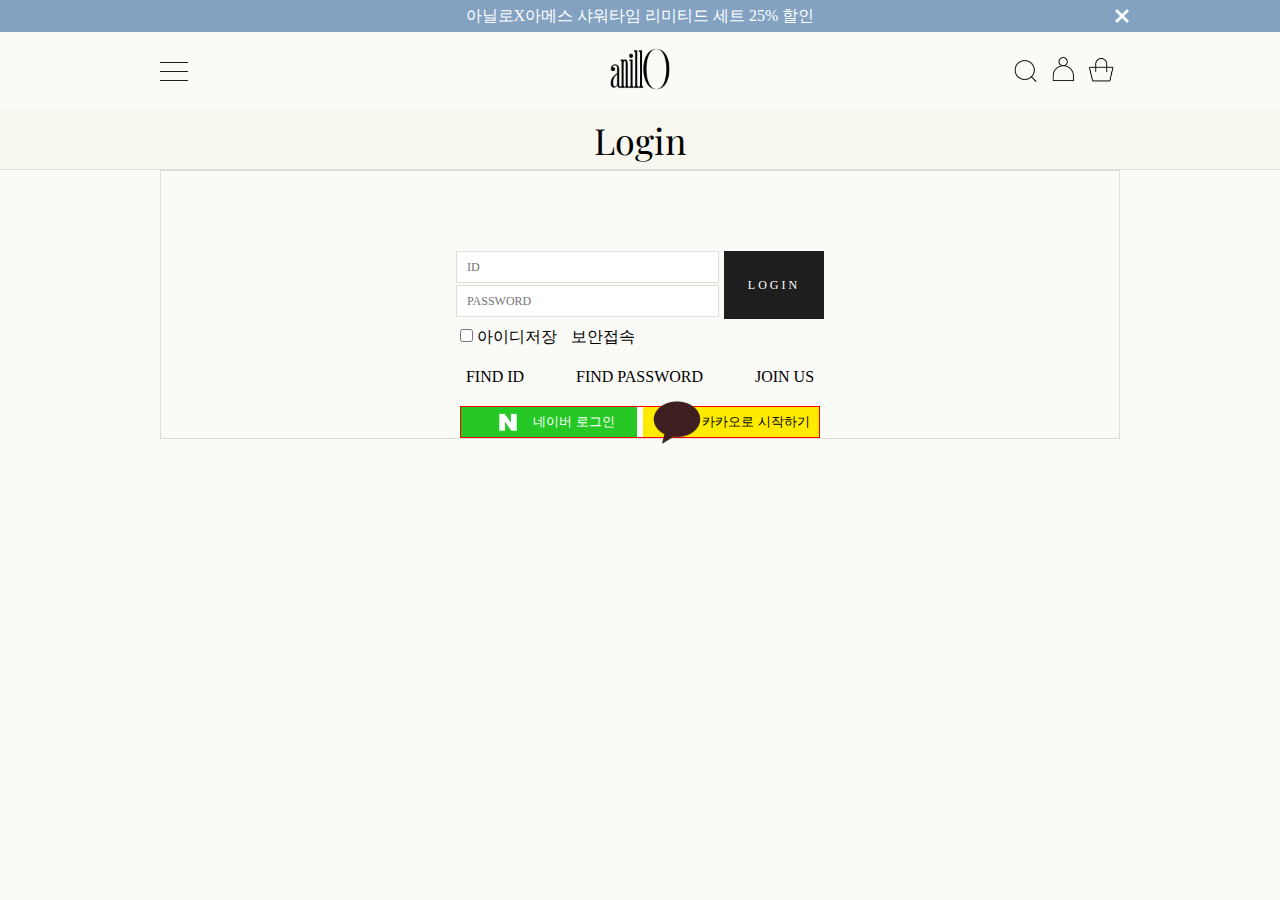
<file: Mypage/0.Login/Login.html>
<!DOCTYPE html>
<html lang="ko">
  <head>
    <meta charset="UTF-8" />
    <meta name="viewport" content="width=device-width, initial-scale=1.0" />
    <link rel="stylesheet" href="./Login.css" />
    <title>Document</title>
  </head>
  <body>
    <div class="wrap">
      <div id="header">
        <div id="header_popup">
          <img
            src="../../Index/0.image/inceto widget close icon.png"
            alt="close"
          />
          <span>아닐로X아메스 샤워타임 리미티드 세트 25% 할인</span>
          <img
            src="../../Index/0.image/inceto widget close icon.png"
            alt="close"
          />
        </div>
        <div id="header_contents">
          <button class="header_menu">
            <div></div>
            <div></div>
            <div></div>
          </button>
          <a href"../../index.html" class="header_logo">
            <img src="../../Index/0.image/logo.png" alt="logo" />
          </a>
          <div class="header_right">
            <button class="header_search">
              <img src="../../Index/0.image/ico-search-m01.png" alt="search" />
            </button>
            <a href="../Mypage/0.Login/Login.html" class="header_mypage">
              <img src="../../Index/0.image/mo_ico-mypg-m01.png" alt="mypage" />
            </a>
            <a href="../Cart/Cart.html" class="header_cart">
              <img src="../../Index/0.image/mo_cart.png" alt="" />
            </a>
            <button class="header_menu header_menu_mobile">
              <div></div>
              <div></div>
              <div></div>
            </button>
          </div>
        </div>
      </div>
      <div id="gnb">
        <h1 class="gnb_container">Login</h1>
      </div>
      <div id="container">
        <div class="logindata">
          <div class="login_idpw">
            <input type="text" placeholder="ID" />
            <input type="text" placeholder="PASSWORD" />
          </div>
          <button class="login_button">LOGIN</button>
        </div>
        <div class="login_second">
          <input type="checkbox" name="rememberid" id="rememberid" />
          <label for="rememberid">아이디저장</label>
          <span>보안접속</span>
        </div>
        <div class="login_anchor">
          <a href="#">FIND ID</a>
          <a href="#">FIND PASSWORD</a>
          <a href="#">JOIN US</a>
        </div>
        <div class="loginsnsbutton">
          <div class="naver">
            <img src="../../Index/0.image/naver.png" alt="naverlogo" />네이버 로그인
          </div>
          <div class="kakao">
            <img src="../../Index/0.image/kakao.png" alt="kakaologo" />카카오로 시작하기
          </div>
        </div>
      </div>
      <div id="footer"></div>
      <div id="aside"></div>
      <div id="menu"></div>
    </div>
  </body>
</html>
</file>
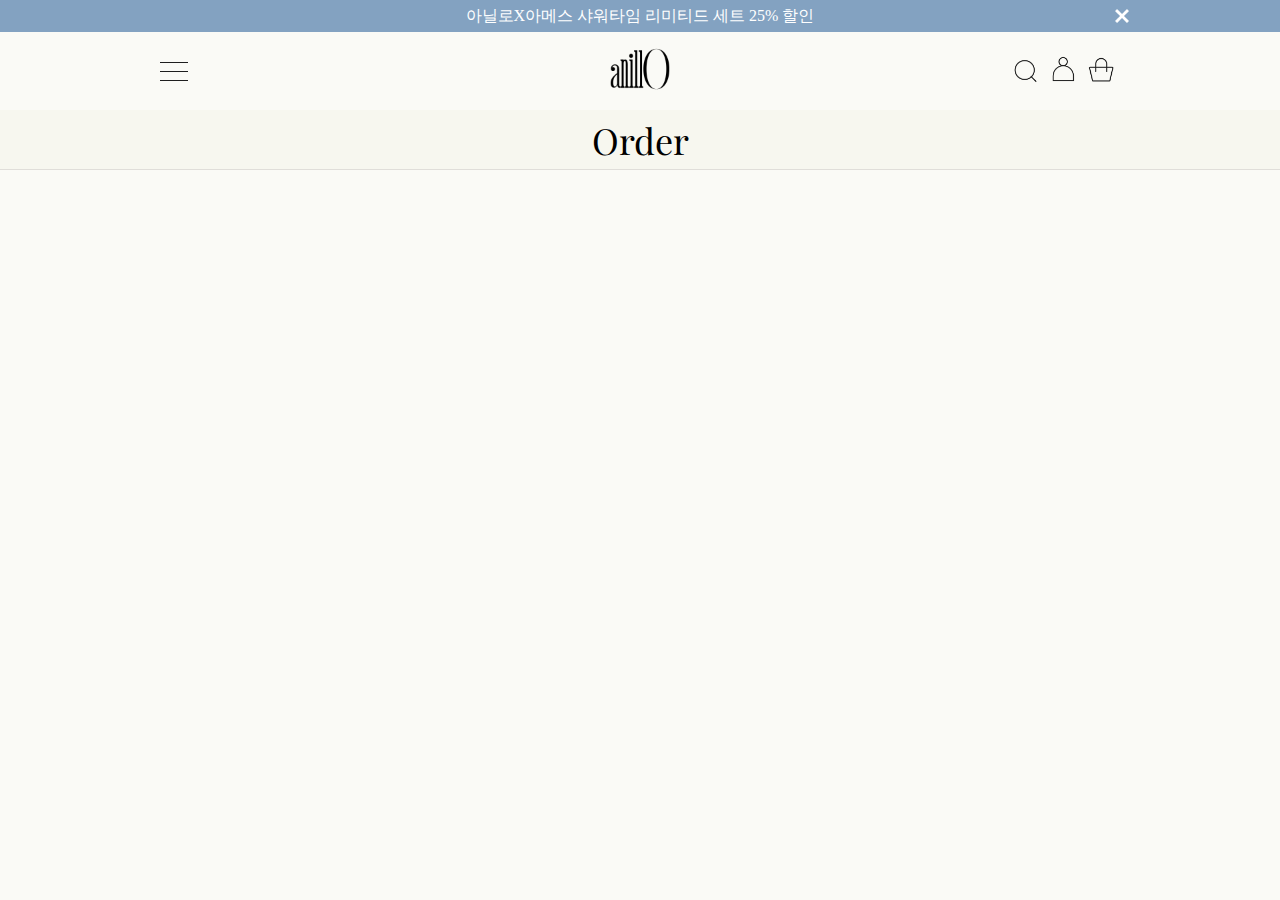
<file: Mypage/1.Order/order.html>
<!DOCTYPE html>
<html lang="ko">
  <head>
    <meta charset="UTF-8" />
    <meta name="viewport" content="width=device-width, initial-scale=1.0" />
    <link rel="stylesheet" href="./order.css" />
    <title>Document</title>
  </head>
  <body>
    <div class="wrap">
      <div id="header">
        <div id="header_popup">
          <img
            src="../../Index/0.image/inceto widget close icon.png"
            alt="close"
          />
          <span>아닐로X아메스 샤워타임 리미티드 세트 25% 할인</span>
          <img
            src="../../Index/0.image/inceto widget close icon.png"
            alt="close"
          />
        </div>
        <div id="header_contents">
          <button class="header_menu">
            <div></div>
            <div></div>
            <div></div>
          </button>
          <a href"../../index.html" class="header_logo">
            <img src="../../Index/0.image/logo.png" alt="logo" />
          </a>
          <div class="header_right">
            <button class="header_search">
              <img src="../../Index/0.image/ico-search-m01.png" alt="search" />
            </button>
            <a href="../Mypage/0.Login/Login.html" class="header_mypage">
              <img src="../../Index/0.image/mo_ico-mypg-m01.png" alt="mypage" />
            </a>
            <a href="../Cart/Cart.html" class="header_cart">
              <img src="../../Index/0.image/mo_cart.png" alt="" />
            </a>
            <button class="header_menu header_menu_mobile">
              <div></div>
              <div></div>
              <div></div>
            </button>
          </div>
        </div>
      </div>
      <div id="gnb">
        <h1 class="gnb_container">Order</h1>
      </div>
      <div id="container"></div>
      <div id="footer"></div>
      <div id="aside"></div>
      <div id="menu"></div>
    </div>
  </body>
</html>
</file>
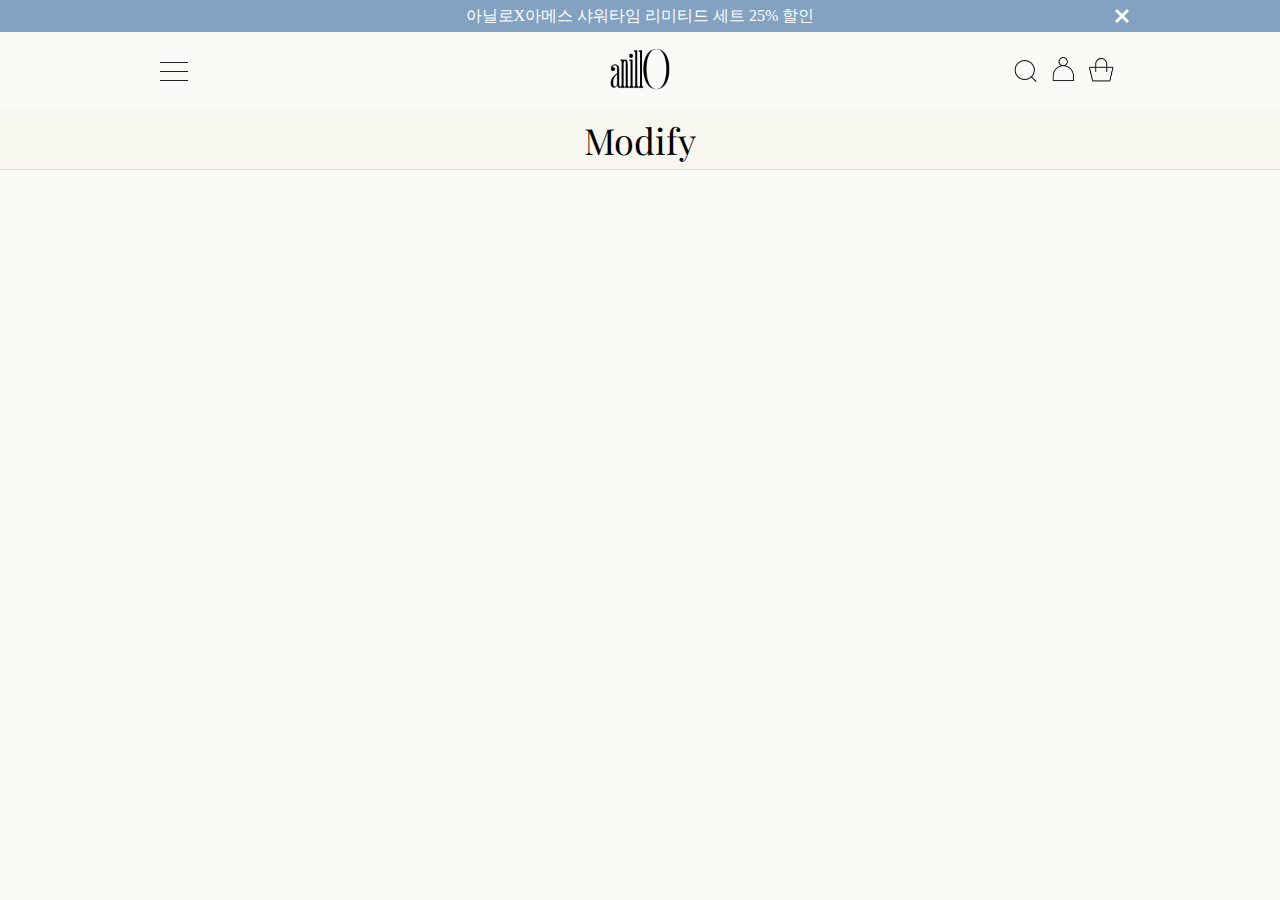
<file: Mypage/2.Modify/modify..html>
<!DOCTYPE html>
<html lang="ko">
<head>
  <meta charset="UTF-8">
  <meta name="viewport" content="width=device-width, initial-scale=1.0">
  <link rel="stylesheet" href="./modify.css">
  <title>Document</title>
</head>
<body>
  <div class="wrap">
    <div id="header">
      <div id="header_popup">
        <img
          src="../../Index/0.image/inceto widget close icon.png"
          alt="close"
        />
        <span>아닐로X아메스 샤워타임 리미티드 세트 25% 할인</span>
        <img
          src="../../Index/0.image/inceto widget close icon.png"
          alt="close"
        />
      </div>
      <div id="header_contents">
        <button class="header_menu">
          <div></div>
          <div></div>
          <div></div>
        </button>
        <a href"../../index.html" class="header_logo">
          <img src="../../Index/0.image/logo.png" alt="logo" />
        </a>
        <div class="header_right">
          <button class="header_search">
            <img src="../../Index/0.image/ico-search-m01.png" alt="search" />
          </button>
          <a href="../Mypage/0.Login/Login.html" class="header_mypage">
            <img src="../../Index/0.image/mo_ico-mypg-m01.png" alt="mypage" />
          </a>
          <a href="../Cart/Cart.html" class="header_cart">
            <img src="../../Index/0.image/mo_cart.png" alt="" />
          </a>
          <button class="header_menu header_menu_mobile">
            <div></div>
            <div></div>
            <div></div>
          </button>
        </div>
      </div>
    </div>
    <div id="gnb">
      <h1 class="gnb_container">Modify</h1>
    </div>
    <div id="container"></div>
    <div id="footer"></div>
    <div id="aside"></div>
    <div id="menu"></div>
  </div>
</body>
</html>
</file>
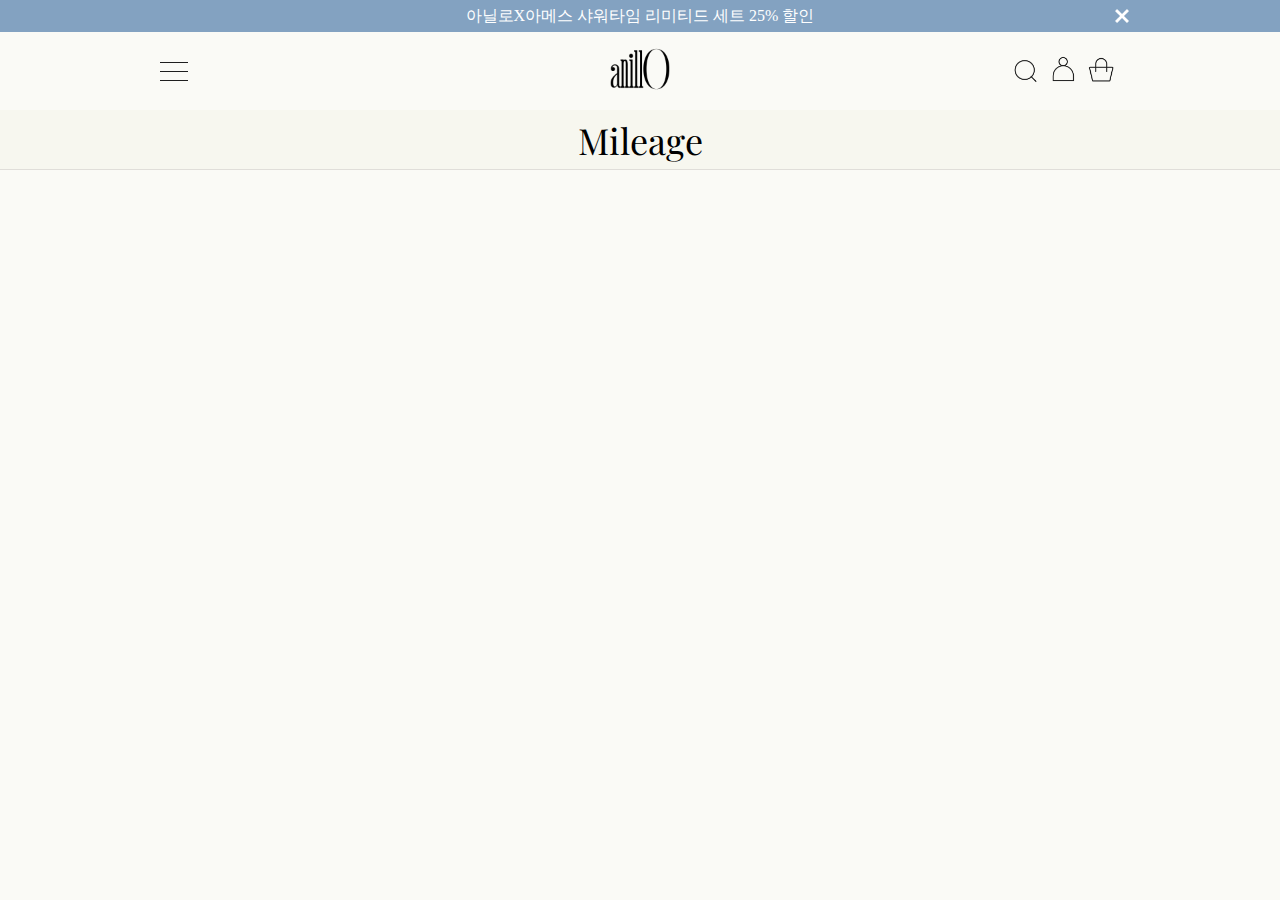
<file: Mypage/3.Mileage/mileage.html>
<!DOCTYPE html>
<html lang="ko">
<head>
  <meta charset="UTF-8">
  <meta name="viewport" content="width=device-width, initial-scale=1.0">
  <link rel="stylesheet" href="./mileage.css">
  <title>Document</title>
</head>
<body>
  <div class="wrap">
    <div id="header">
      <div id="header_popup">
        <img
          src="../../Index/0.image/inceto widget close icon.png"
          alt="close"
        />
        <span>아닐로X아메스 샤워타임 리미티드 세트 25% 할인</span>
        <img
          src="../../Index/0.image/inceto widget close icon.png"
          alt="close"
        />
      </div>
      <div id="header_contents">
        <button class="header_menu">
          <div></div>
          <div></div>
          <div></div>
        </button>
        <a href"../../index.html" class="header_logo">
          <img src="../../Index/0.image/logo.png" alt="logo" />
        </a>
        <div class="header_right">
          <button class="header_search">
            <img src="../../Index/0.image/ico-search-m01.png" alt="search" />
          </button>
          <a href="../Mypage/0.Login/Login.html" class="header_mypage">
            <img src="../../Index/0.image/mo_ico-mypg-m01.png" alt="mypage" />
          </a>
          <a href="../Cart/Cart.html" class="header_cart">
            <img src="../../Index/0.image/mo_cart.png" alt="" />
          </a>
          <button class="header_menu header_menu_mobile">
            <div></div>
            <div></div>
            <div></div>
          </button>
        </div>
      </div>
    </div>
    <div id="gnb">
      <h1 class="gnb_container">Mileage</h1>
    </div>
    <div id="container"></div>
    <div id="footer"></div>
    <div id="aside"></div>
    <div id="menu"></div>
  </div>
</body>
</html>
</file>
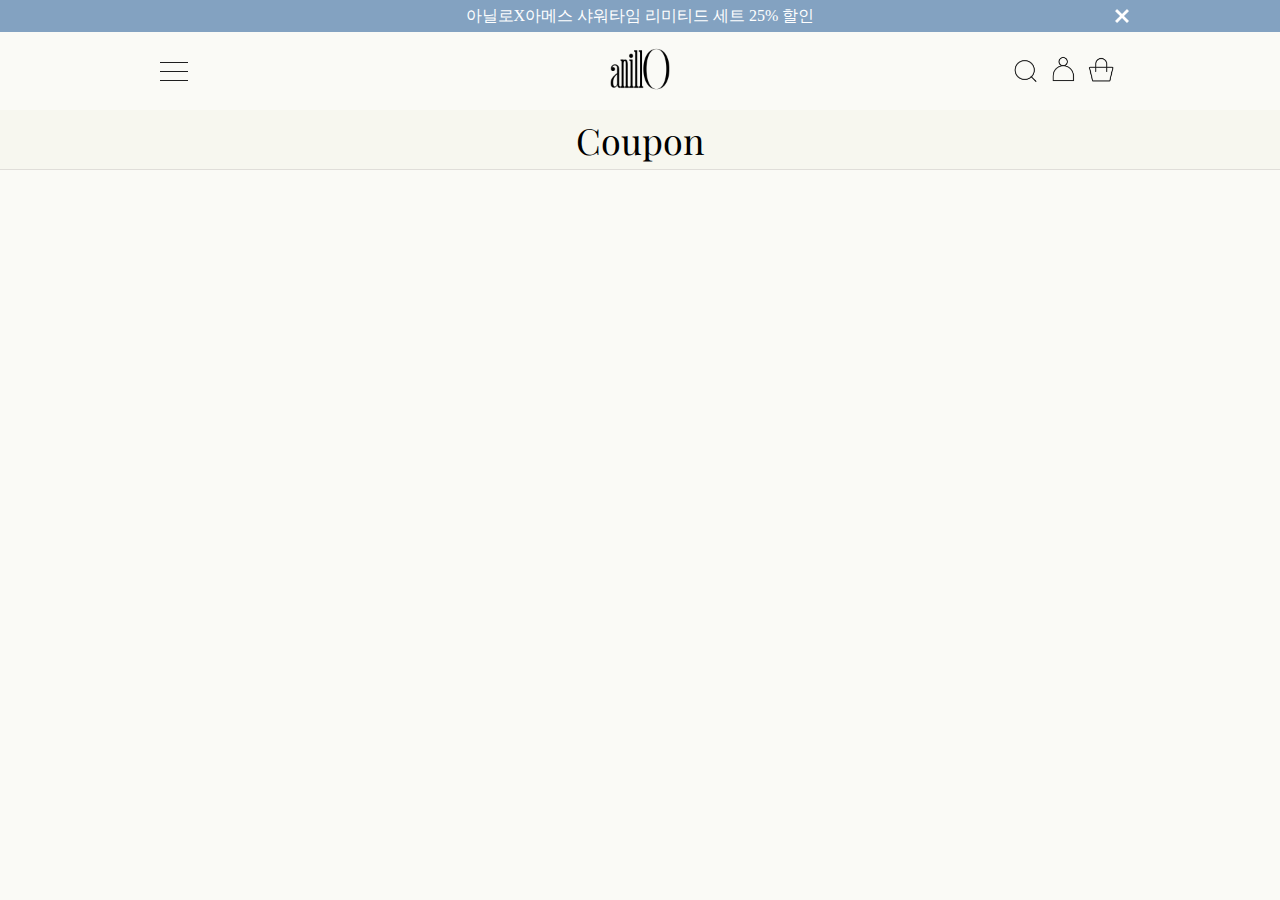
<file: Mypage/4.Coupon/coupon.html>
<!DOCTYPE html>
<html lang="ko">
<head>
  <meta charset="UTF-8">
  <meta name="viewport" content="width=device-width, initial-scale=1.0">
  <link rel="stylesheet" href="./coupon.css">
  <title>Document</title>
</head>
<body>
  <div class="wrap">
    <div id="header">
      <div id="header_popup">
        <img
          src="../../Index/0.image/inceto widget close icon.png"
          alt="close"
        />
        <span>아닐로X아메스 샤워타임 리미티드 세트 25% 할인</span>
        <img
          src="../../Index/0.image/inceto widget close icon.png"
          alt="close"
        />
      </div>
      <div id="header_contents">
        <button class="header_menu">
          <div></div>
          <div></div>
          <div></div>
        </button>
        <a href"../../index.html" class="header_logo">
          <img src="../../Index/0.image/logo.png" alt="logo" />
        </a>
        <div class="header_right">
          <button class="header_search">
            <img src="../../Index/0.image/ico-search-m01.png" alt="search" />
          </button>
          <a href="../Mypage/0.Login/Login.html" class="header_mypage">
            <img src="../../Index/0.image/mo_ico-mypg-m01.png" alt="mypage" />
          </a>
          <a href="../Cart/Cart.html" class="header_cart">
            <img src="../../Index/0.image/mo_cart.png" alt="" />
          </a>
          <button class="header_menu header_menu_mobile">
            <div></div>
            <div></div>
            <div></div>
          </button>
        </div>
      </div>
    </div>
    <div id="gnb">
      <h1 class="gnb_container">Coupon</h1>
    </div>
    <div id="container"></div>
    <div id="footer"></div>
    <div id="aside"></div>
    <div id="menu"></div>
  </div>
</body>
</html>
</file>
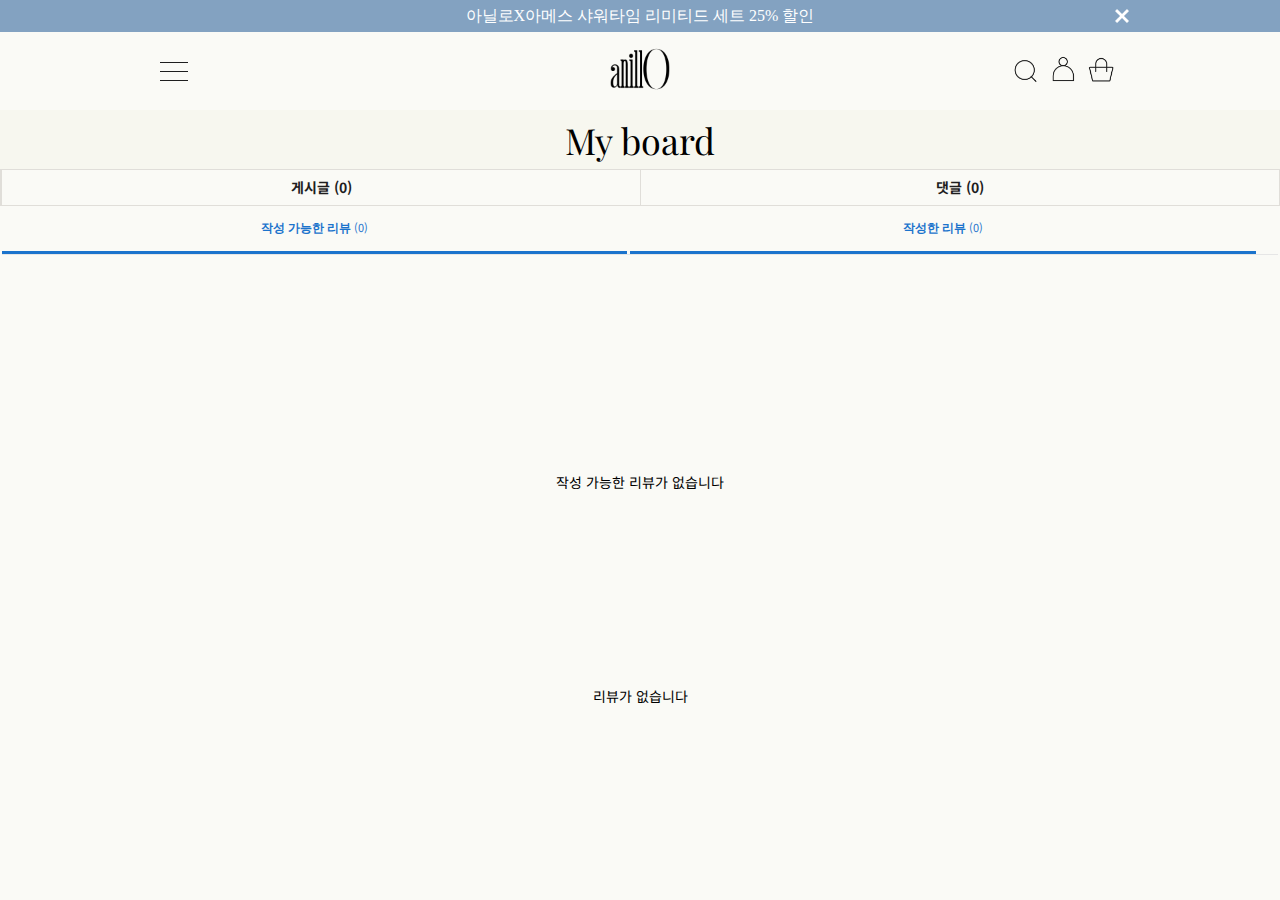
<file: Mypage/5.Myboard/myboard.html>
<!DOCTYPE html>
<html lang="ko">
<head>
  <meta charset="UTF-8">
  <meta name="viewport" content="width=device-width, initial-scale=1.0">
  <link rel="stylesheet" href="./myboard.css">
  <title>Document</title>
</head>
<body>
  <div class="wrap">
    <div id="header">
      <div id="header_popup">
        <img
          src="../../Index/0.image/inceto widget close icon.png"
          alt="close"
        />
        <span>아닐로X아메스 샤워타임 리미티드 세트 25% 할인</span>
        <img
          src="../../Index/0.image/inceto widget close icon.png"
          alt="close"
        />
      </div>
      <div id="header_contents">
        <button class="header_menu">
          <div></div>
          <div></div>
          <div></div>
        </button>
        <a href"../../index.html" class="header_logo">
          <img src="../../Index/0.image/logo.png" alt="logo" />
        </a>
        <div class="header_right">
          <button class="header_search">
            <img src="../../Index/0.image/ico-search-m01.png" alt="search" />
          </button>
          <a href="../Mypage/0.Login/Login.html" class="header_mypage">
            <img src="../../Index/0.image/mo_ico-mypg-m01.png" alt="mypage" />
          </a>
          <a href="../Cart/Cart.html" class="header_cart">
            <img src="../../Index/0.image/mo_cart.png" alt="" />
          </a>
          <button class="header_menu header_menu_mobile">
            <div></div>
            <div></div>
            <div></div>
          </button>
        </div>
      </div>
    </div>
    <div id="gnb">
      <h1 class="gnb_container">My board</h1>
    </div>
    <div id="container">
      <div class="myboard">
          <div class="myboard_review_contents">
            <ul>
              <li class="myboard_selected">
                <a href="#boardlist"><h4 class="mb01">게시글 (0)</h4></a>
              </li>
              <li class="myboard_selected">
                <a href="#boardlist"><h4>댓글 (0)</h4></a>
              </li>
            </ul>
            <div class="myboard_review_contents">
              <div class="my_review_tab">
                <div class="tab writable selected">
                  <span class="tab_title">작성 가능한 리뷰</span>
                  <span class="tab_review_count"><h5>(0)</h5></span>
                </div>
                <div class="tab writed selected"> 
                  <span class="tab_title">작성한 리뷰</h5></span>
                  <span class="tab_review_count"><h5>(0)</h5></span>
                </div>
              </div>
              <div class="board_writable">
                <div class="board_writable_selected">
                  <div class="board_review_null">
                    <div class="board_nullimg"></div>
                    <div class="board_null_text">
                      <span><h4>작성 가능한 리뷰가 없습니다</h4></span>
                    </div>
                  </div>
                </div>
              </div>
              <div class="board_writed">
                <div class="board_writed_selected">
                  <div class="board_review_null">
                    <div class="board_nullimg"></div>
                    <div class="board_null_text">
                      <span><h4>리뷰가 없습니다</h4></span>
                    </div>
                  </div>
                </div>
              </div>
            </div>
          </div>
          <div class="myboard_comment_contents">
            
          </div>
      </div>
    </div>
    <div id="footer"></div>
    <div id="aside"></div>
    <div id="menu"></div>
  </div>
</body>
</html>
</file>
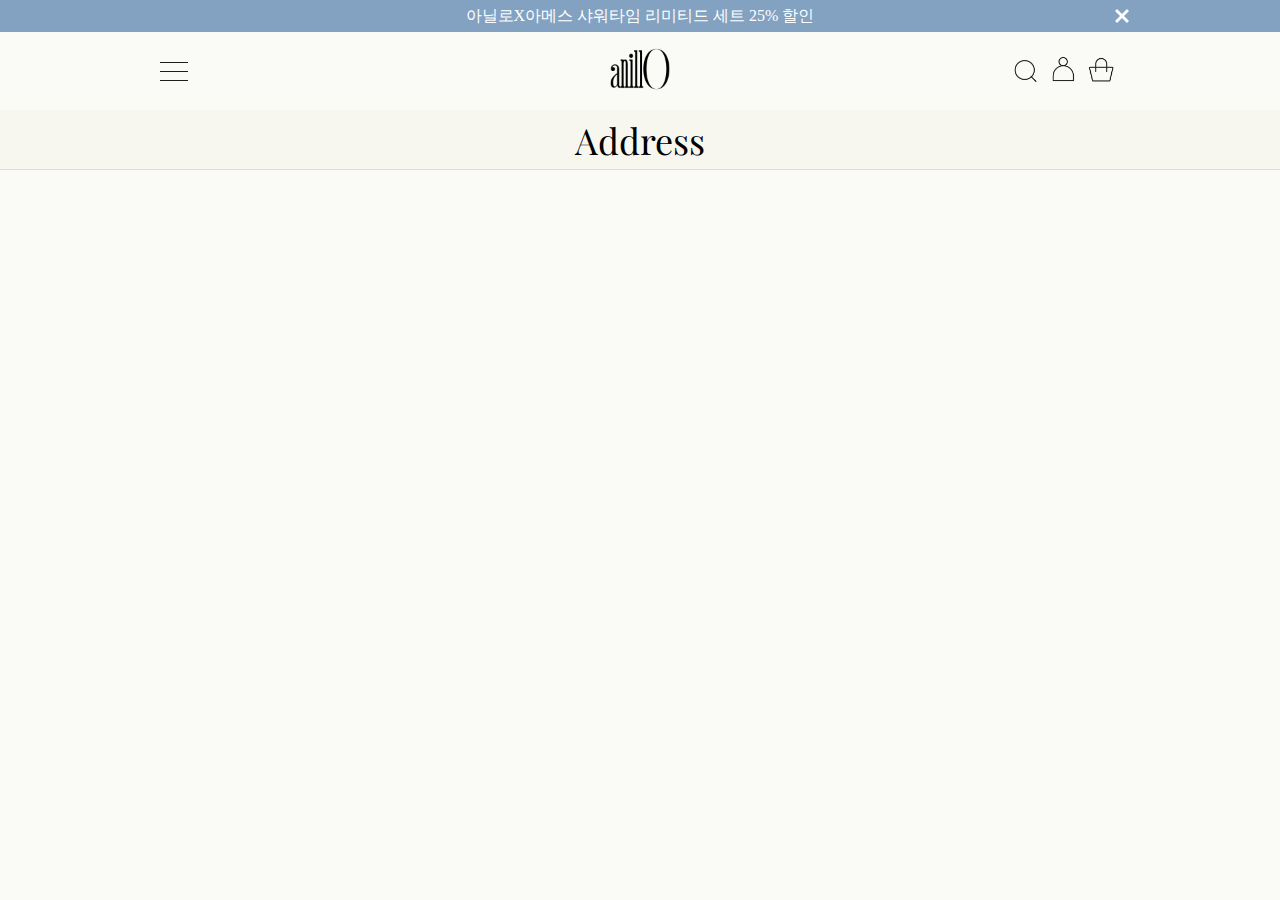
<file: Mypage/6.Address/address.html>
<!DOCTYPE html>
<html lang="ko">
<head>
  <meta charset="UTF-8">
  <meta name="viewport" content="width=device-width, initial-scale=1.0">
  <link rel="stylesheet" href="./address.css">
  <title>Document</title>
</head>
<body>
  <div class="wrap">
    <div id="header">
      <div id="header_popup">
        <img
          src="../../Index/0.image/inceto widget close icon.png"
          alt="close"
        />
        <span>아닐로X아메스 샤워타임 리미티드 세트 25% 할인</span>
        <img
          src="../../Index/0.image/inceto widget close icon.png"
          alt="close"
        />
      </div>
      <div id="header_contents">
        <button class="header_menu">
          <div></div>
          <div></div>
          <div></div>
        </button>
        <a href"../../index.html" class="header_logo">
          <img src="../../Index/0.image/logo.png" alt="logo" />
        </a>
        <div class="header_right">
          <button class="header_search">
            <img src="../../Index/0.image/ico-search-m01.png" alt="search" />
          </button>
          <a href="../Mypage/0.Login/Login.html" class="header_mypage">
            <img src="../../Index/0.image/mo_ico-mypg-m01.png" alt="mypage" />
          </a>
          <a href="../Cart/Cart.html" class="header_cart">
            <img src="../../Index/0.image/mo_cart.png" alt="" />
          </a>
          <button class="header_menu header_menu_mobile">
            <div></div>
            <div></div>
            <div></div>
          </button>
        </div>
      </div>
    </div>
    <div id="gnb">
      <h1 class="gnb_container">Address</h1>
    </div>
    <div id="container"></div>
    <div id="footer"></div>
    <div id="aside"></div>
    <div id="menu"></div>
  </div>
</body>
</html>
</file>
<file: Mypage/0.Login/Login.css>
@import url("https://fonts.cdnfonts.com/css/futura-pt");
@import url("https://fonts.googleapis.com/css2?family=Playfair+Display:ital,wght@0,400..900;1,400..900&display=swap");
@import url("https://fonts.googleapis.com/css2?family=Noto+Sans+KR:wght@100..900&display=swap");
* {
  margin: 0;
  padding: 0;
  box-sizing: border-box;
}

li {
  list-style: none;
}

a {
  text-decoration: none;
  color: inherit;
}

h1 {
  font: normal 36px/1 "Playfair Display";
}
@media screen and (max-width: 768px) {
  h1 {
    font-size: 56px;
  }
}

h2 {
  font: normal 28px/1 "Futura PT";
}
@media screen and (max-width: 768px) {
  h2 {
    font-size: 48px;
  }
}

h3 {
  font: normal 18px/1 "Futura PT";
}
@media screen and (max-width: 768px) {
  h3 {
    font-size: 40px;
    line-height: 2.5rem;
  }
}

h4 {
  font: normal 14px/1 "Noto Sans KR";
}
@media screen and (max-width: 768px) {
  h4 {
    font-size: 33px;
    line-height: 2.5rem;
  }
}

h5 {
  font: normal 11px/1 "Noto Sans KR";
}
@media screen and (max-width: 768px) {
  h5 {
    font-size: 30px;
    line-height: 2.5rem;
  }
}

body {
  background: #fafaf6;
}

#header {
  width: 100%;
  min-width: 390px;
  display: flex;
  flex-direction: column;
  justify-content: center;
  align-items: center;
}
#header #header_popup {
  width: 100%;
  height: 32px;
  margin: 0 auto;
  display: flex;
  justify-content: space-around;
  align-items: center;
  background: #83a2c1;
  color: #fff;
}
#header #header_popup img {
  width: 18px;
  height: 18px;
}
#header #header_popup img:nth-child(1) {
  opacity: 0;
}
#header #header_popup img:last-child {
  filter: invert(1);
}
#header #header_contents {
  width: 75%;
  height: 78px;
  display: flex;
  justify-content: space-between;
  align-items: center;
  position: relative;
}
#header #header_contents button {
  border: none;
  background: none;
}
#header #header_contents .header_menu {
  display: flex;
  flex-direction: column;
  justify-content: center;
}
#header #header_contents .header_menu div {
  width: 28px;
  height: 1px;
  background: #1e1e1e;
}
#header #header_contents .header_menu div:nth-child(2) {
  margin: 8px 0;
}
#header #header_contents .header_right {
  display: flex;
  justify-content: center;
  align-items: center;
}
#header #header_contents .header_right img {
  width: 28px;
  height: 28px;
  margin: 0 5px;
  -o-object-fit: cover;
     object-fit: cover;
}
#header #header_contents .header_right .header_menu_mobile {
  margin-left: 10px;
  display: none;
}
#header #header_contents .header_logo {
  position: absolute;
  left: 50%;
  top: 50%;
  transform: translate(-50%, -50%);
}
#header #header_contents .header_logo img {
  width: 60px;
  height: 60px;
  -o-object-fit: cover;
     object-fit: cover;
}
@media screen and (max-width: 768px) {
  #header #header_popup {
    height: 20px;
    font-size: 20px;
    padding: 20px;
  }
  #header #header_contents {
    width: 100%;
    min-width: 390px;
    height: 70px;
    border: 1px solid red;
    padding: 20px;
  }
  #header #header_contents .header_menu {
    display: none;
  }
  #header #header_contents .header_logo {
    position: relative;
    left: 0;
    top: 0;
    transform: translate(0, 0);
    width: 64px;
    height: 64px;
  }
  #header #header_contents .header_logo img {
    width: 100%;
    height: 100%;
  }
  #header #header_contents .header_right img {
    width: 40px;
    height: 40px;
    margin-left: 10px;
  }
  #header #header_contents .header_right .header_menu_mobile {
    display: block;
    margin-left: 15px;
  }
  #header #header_contents .header_right .header_menu_mobile div {
    height: 2px;
  }
}

#gnb {
  width: 100%;
  background: #f7f7ef;
  text-align: center;
  margin: 0 auto;
  display: flex;
  flex-direction: column;
  align-items: center;
  justify-content: center;
}
#gnb ul {
  justify-content: space-between;
}
#gnb .gnb_container {
  width: 100%;
  height: 60px;
  border-bottom: 1px solid #e0ded9;
  display: flex;
  justify-content: center;
  align-items: center;
  gap: 25px;
}
#gnb .gnb_container li {
  font: normal 28px/1 "Playfair Display";
}
#gnb .gnb_container li:hover {
  text-decoration: underline;
}
#gnb .gnb_container li:focus {
  text-decoration: underline;
}
@media screen and (max-width: 768px) {
  #gnb ul {
    justify-content: space-between;
  }
  #gnb .gnb_container {
    gap: 50px;
    height: 80px;
    justify-content: center;
    padding: 0 20px;
  }
  #gnb .gnb_container:nth-child(2) {
    height: auto;
    padding: 20px 40px;
    text-wrap: wrap;
  }
}

#menu {
  width: 100%;
  background: #fcfcf2;
  z-index: 9999;
}
#menu .menu {
  width: 400px;
  height: 100vh;
  position: absolute;
  top: 0;
  box-shadow: 5px 0 10px rgba(0, 0, 0, 0.5);
  transition: all 0.3s ease-out;
  font: normal 32px/1 "Playfair Display";
  color: #1e1e1e;
  text-align: center;
  border: 1px solid #f00;
  overflow: hidden;
}
#menu .menu .menu_lf_cls {
  font: normal 11px "Futura PT";
  padding: 32px 38px;
  position: absolute;
  top: 0;
  right: 0;
  cursor: pointer;
  border: 1px solid #f00;
}
#menu .menu .menus_left {
  width: inherit;
  height: 577px;
  border: 1px solid #00f;
  padding-top: 75px;
  text-align: center;
}
#menu .menu .menus_left .menus_left > li {
  position: relative;
  padding: 0 0 15px;
  border: 1px solid #ff0;
  text-align: center;
}
#menu .menu .menus_left .addplus::before,
#menu .menu .menus_left .addplus::after {
  content: "";
  width: 25px;
  height: 1px;
  border-radius: 4px;
  background: #83a2c1;
}
#menu .menu .shop.addplus::after {
  position: absolute;
  transform: rotate(-90deg);
  top: 18.5%;
  left: 84%;
}
#menu .menu .shop.addplus::before {
  position: absolute;
  top: 18.5%;
  left: 84%;
}
#menu .menu .info.addplus::after {
  position: absolute;
  transform: rotate(-90deg);
  top: 69%;
  left: 84%;
}
#menu .menu .info.addplus::before {
  position: absolute;
  top: 69%;
  left: 84%;
}
#menu .menu .menus_left li a.menu_h2 {
  display: block;
  text-align: center;
  border-top: 1px solid #e0ded9;
  padding: 15px 0 0;
}
#menu .menu .menus_left > li {
  padding: 0 0 15px;
}
#menu .sub_menu {
  width: 400;
  height: 38px;
  font: normal 17px "Futura PT";
  text-align: center;
  padding-top: 16px;
  text-transform: uppercase;
  overflow: hidden;
}
#menu a:hover {
  color: #83a2c1;
}
@media screen and (max-width: 768px) {
  #menu .menu {
    display: flex;
    width: 100%;
    height: 100vh;
    margin-top: 5%;
  }
  #menu .menu .menu_lf_cls {
    display: none;
  }
}

#asdie {
  width: 100%;
}

#footer {
  width: 100%;
}

.wrap {
  width: 100%;
  height: auto;
}
.wrap #container {
  width: 75%;
  height: auto;
  margin: 0 auto;
  display: flex;
  flex-direction: column;
  justify-content: center;
  align-items: center;
  border: 1px solid #e0ded9;
}
.wrap #container .logindata {
  width: 580px;
  margin: 0 auto 3px auto;
  padding: 80px 0 5px 0;
  display: flex;
  justify-content: center;
  align-items: center;
}
.wrap #container .logindata .login_idpw {
  display: flex;
  flex-direction: column;
  justify-content: center;
  align-items: left;
}
.wrap #container .logindata .login_idpw input {
  overflow: hidden;
  width: 263px;
  height: 32px;
  margin-bottom: 2px;
  padding-left: 10px;
  border: 1px solid #e0ded9;
  color: #a0a0a0;
  font: normal 12px/1 "Futura PT";
}
.wrap #container .logindata .login_button {
  width: 100px;
  height: 68px;
  background: #1e1e1e;
  border: 1px solid #1e1e1e;
  color: #fff;
  text-align: center;
  letter-spacing: 3px;
  font: normal 12px/1 "Futura PT";
  margin-left: 5px;
}
.wrap #container .login_second {
  width: 360px;
}
.wrap #container .login_second span {
  margin-left: 10px;
}
.wrap #container .login_anchor {
  width: 400px;
  display: flex;
  justify-content: space-around;
  margin: 20px 0;
}
.wrap #container .loginsnsbutton {
  display: flex;
  justify-content: space-between;
  align-items: center;
  width: 360px;
  border: 1px solid red;
}
.wrap #container .loginsnsbutton div {
  width: 176px;
  height: 30px;
  display: flex;
  justify-content: center;
  align-items: center;
  font-size: 13px;
}
.wrap #container .loginsnsbutton .naver {
  background: #26C826;
  color: #fff;
}
.wrap #container .loginsnsbutton .naver img {
  width: 50px;
  height: 50px;
  border-right: #fff;
}
.wrap #container .loginsnsbutton .kakao {
  background: #FFEB00;
}
.wrap #container .loginsnsbutton .kakao img {
  width: 50px;
  height: 50px;
  border-right: #fff;
}

@media screen and (max-width: 1200px) {
  .wrap {
    width: 100%;
  }
  .wrap #container {
    width: 100%;
  }
}
@media screen and (max-width: 768px) {
  .wrap {
    width: 100%;
    min-width: 390px;
  }
  .wrap #container {
    width: 100%;
  }
}/*# sourceMappingURL=Login.css.map */
</file>
<file: Mypage/1.Order/order.css>
@import url("https://fonts.cdnfonts.com/css/futura-pt");
@import url("https://fonts.googleapis.com/css2?family=Playfair+Display:ital,wght@0,400..900;1,400..900&display=swap");
@import url("https://fonts.googleapis.com/css2?family=Noto+Sans+KR:wght@100..900&display=swap");
* {
  margin: 0;
  padding: 0;
  box-sizing: border-box;
}

li {
  list-style: none;
}

a {
  text-decoration: none;
  color: inherit;
}

h1 {
  font: normal 36px/1 "Playfair Display";
}
@media screen and (max-width: 768px) {
  h1 {
    font-size: 56px;
  }
}

h2 {
  font: normal 28px/1 "Futura PT";
}
@media screen and (max-width: 768px) {
  h2 {
    font-size: 48px;
  }
}

h3 {
  font: normal 18px/1 "Futura PT";
}
@media screen and (max-width: 768px) {
  h3 {
    font-size: 40px;
    line-height: 2.5rem;
  }
}

h4 {
  font: normal 14px/1 "Noto Sans KR";
}
@media screen and (max-width: 768px) {
  h4 {
    font-size: 33px;
    line-height: 2.5rem;
  }
}

h5 {
  font: normal 11px/1 "Noto Sans KR";
}
@media screen and (max-width: 768px) {
  h5 {
    font-size: 30px;
    line-height: 2.5rem;
  }
}

body {
  background: #fafaf6;
}

#header {
  width: 100%;
  min-width: 390px;
  display: flex;
  flex-direction: column;
  justify-content: center;
  align-items: center;
}
#header #header_popup {
  width: 100%;
  height: 32px;
  margin: 0 auto;
  display: flex;
  justify-content: space-around;
  align-items: center;
  background: #83a2c1;
  color: #fff;
}
#header #header_popup img {
  width: 18px;
  height: 18px;
}
#header #header_popup img:nth-child(1) {
  opacity: 0;
}
#header #header_popup img:last-child {
  filter: invert(1);
}
#header #header_contents {
  width: 75%;
  height: 78px;
  display: flex;
  justify-content: space-between;
  align-items: center;
  position: relative;
}
#header #header_contents button {
  border: none;
  background: none;
}
#header #header_contents .header_menu {
  display: flex;
  flex-direction: column;
  justify-content: center;
}
#header #header_contents .header_menu div {
  width: 28px;
  height: 1px;
  background: #1e1e1e;
}
#header #header_contents .header_menu div:nth-child(2) {
  margin: 8px 0;
}
#header #header_contents .header_right {
  display: flex;
  justify-content: center;
  align-items: center;
}
#header #header_contents .header_right img {
  width: 28px;
  height: 28px;
  margin: 0 5px;
  -o-object-fit: cover;
     object-fit: cover;
}
#header #header_contents .header_right .header_menu_mobile {
  margin-left: 10px;
  display: none;
}
#header #header_contents .header_logo {
  position: absolute;
  left: 50%;
  top: 50%;
  transform: translate(-50%, -50%);
}
#header #header_contents .header_logo img {
  width: 60px;
  height: 60px;
  -o-object-fit: cover;
     object-fit: cover;
}
@media screen and (max-width: 768px) {
  #header #header_popup {
    height: 20px;
    font-size: 20px;
    padding: 20px;
  }
  #header #header_contents {
    width: 100%;
    min-width: 390px;
    height: 70px;
    border: 1px solid red;
    padding: 20px;
  }
  #header #header_contents .header_menu {
    display: none;
  }
  #header #header_contents .header_logo {
    position: relative;
    left: 0;
    top: 0;
    transform: translate(0, 0);
    width: 64px;
    height: 64px;
  }
  #header #header_contents .header_logo img {
    width: 100%;
    height: 100%;
  }
  #header #header_contents .header_right img {
    width: 40px;
    height: 40px;
    margin-left: 10px;
  }
  #header #header_contents .header_right .header_menu_mobile {
    display: block;
    margin-left: 15px;
  }
  #header #header_contents .header_right .header_menu_mobile div {
    height: 2px;
  }
}

#gnb {
  width: 100%;
  background: #f7f7ef;
  text-align: center;
  margin: 0 auto;
  display: flex;
  flex-direction: column;
  align-items: center;
  justify-content: center;
}
#gnb ul {
  justify-content: space-between;
}
#gnb .gnb_container {
  width: 100%;
  height: 60px;
  border-bottom: 1px solid #e0ded9;
  display: flex;
  justify-content: center;
  align-items: center;
  gap: 25px;
}
#gnb .gnb_container li {
  font: normal 28px/1 "Playfair Display";
}
#gnb .gnb_container li:hover {
  text-decoration: underline;
}
#gnb .gnb_container li:focus {
  text-decoration: underline;
}
@media screen and (max-width: 768px) {
  #gnb ul {
    justify-content: space-between;
  }
  #gnb .gnb_container {
    gap: 50px;
    height: 80px;
    justify-content: center;
    padding: 0 20px;
  }
  #gnb .gnb_container:nth-child(2) {
    height: auto;
    padding: 20px 40px;
    text-wrap: wrap;
  }
}

#menu {
  width: 100%;
  background: #fcfcf2;
  z-index: 9999;
}
#menu .menu {
  width: 400px;
  height: 100vh;
  position: absolute;
  top: 0;
  box-shadow: 5px 0 10px rgba(0, 0, 0, 0.5);
  transition: all 0.3s ease-out;
  font: normal 32px/1 "Playfair Display";
  color: #1e1e1e;
  text-align: center;
  border: 1px solid #f00;
  overflow: hidden;
}
#menu .menu .menu_lf_cls {
  font: normal 11px "Futura PT";
  padding: 32px 38px;
  position: absolute;
  top: 0;
  right: 0;
  cursor: pointer;
  border: 1px solid #f00;
}
#menu .menu .menus_left {
  width: inherit;
  height: 577px;
  border: 1px solid #00f;
  padding-top: 75px;
  text-align: center;
}
#menu .menu .menus_left .menus_left > li {
  position: relative;
  padding: 0 0 15px;
  border: 1px solid #ff0;
  text-align: center;
}
#menu .menu .menus_left .addplus::before,
#menu .menu .menus_left .addplus::after {
  content: "";
  width: 25px;
  height: 1px;
  border-radius: 4px;
  background: #83a2c1;
}
#menu .menu .shop.addplus::after {
  position: absolute;
  transform: rotate(-90deg);
  top: 18.5%;
  left: 84%;
}
#menu .menu .shop.addplus::before {
  position: absolute;
  top: 18.5%;
  left: 84%;
}
#menu .menu .info.addplus::after {
  position: absolute;
  transform: rotate(-90deg);
  top: 69%;
  left: 84%;
}
#menu .menu .info.addplus::before {
  position: absolute;
  top: 69%;
  left: 84%;
}
#menu .menu .menus_left li a.menu_h2 {
  display: block;
  text-align: center;
  border-top: 1px solid #e0ded9;
  padding: 15px 0 0;
}
#menu .menu .menus_left > li {
  padding: 0 0 15px;
}
#menu .sub_menu {
  width: 400;
  height: 38px;
  font: normal 17px "Futura PT";
  text-align: center;
  padding-top: 16px;
  text-transform: uppercase;
  overflow: hidden;
}
#menu a:hover {
  color: #83a2c1;
}
@media screen and (max-width: 768px) {
  #menu .menu {
    display: flex;
    width: 100%;
    height: 100vh;
    margin-top: 5%;
  }
  #menu .menu .menu_lf_cls {
    display: none;
  }
}

#asdie {
  width: 100%;
}

#footer {
  width: 100%;
}

.wrap {
  width: 100%;
}
.wrap #container {
  width: 75%;
}

@media screen and (max-width: 1200px) {
  .wrap {
    width: 100%;
  }
  .wrap #container {
    width: 100%;
  }
}
@media screen and (max-width: 768px) {
  .wrap {
    width: 100%;
    min-width: 390px;
  }
  .wrap #container {
    width: 100%;
  }
}/*# sourceMappingURL=order.css.map */
</file>
<file: Mypage/2.Modify/modify.css>
@import url("https://fonts.cdnfonts.com/css/futura-pt");
@import url("https://fonts.googleapis.com/css2?family=Playfair+Display:ital,wght@0,400..900;1,400..900&display=swap");
@import url("https://fonts.googleapis.com/css2?family=Noto+Sans+KR:wght@100..900&display=swap");
* {
  margin: 0;
  padding: 0;
  box-sizing: border-box;
}

li {
  list-style: none;
}

a {
  text-decoration: none;
  color: inherit;
}

h1 {
  font: normal 36px/1 "Playfair Display";
}
@media screen and (max-width: 768px) {
  h1 {
    font-size: 56px;
  }
}

h2 {
  font: normal 28px/1 "Futura PT";
}
@media screen and (max-width: 768px) {
  h2 {
    font-size: 48px;
  }
}

h3 {
  font: normal 18px/1 "Futura PT";
}
@media screen and (max-width: 768px) {
  h3 {
    font-size: 40px;
    line-height: 2.5rem;
  }
}

h4 {
  font: normal 14px/1 "Noto Sans KR";
}
@media screen and (max-width: 768px) {
  h4 {
    font-size: 33px;
    line-height: 2.5rem;
  }
}

h5 {
  font: normal 11px/1 "Noto Sans KR";
}
@media screen and (max-width: 768px) {
  h5 {
    font-size: 30px;
    line-height: 2.5rem;
  }
}

body {
  background: #fafaf6;
}

#header {
  width: 100%;
  min-width: 390px;
  display: flex;
  flex-direction: column;
  justify-content: center;
  align-items: center;
}
#header #header_popup {
  width: 100%;
  height: 32px;
  margin: 0 auto;
  display: flex;
  justify-content: space-around;
  align-items: center;
  background: #83a2c1;
  color: #fff;
}
#header #header_popup img {
  width: 18px;
  height: 18px;
}
#header #header_popup img:nth-child(1) {
  opacity: 0;
}
#header #header_popup img:last-child {
  filter: invert(1);
}
#header #header_contents {
  width: 75%;
  height: 78px;
  display: flex;
  justify-content: space-between;
  align-items: center;
  position: relative;
}
#header #header_contents button {
  border: none;
  background: none;
}
#header #header_contents .header_menu {
  display: flex;
  flex-direction: column;
  justify-content: center;
}
#header #header_contents .header_menu div {
  width: 28px;
  height: 1px;
  background: #1e1e1e;
}
#header #header_contents .header_menu div:nth-child(2) {
  margin: 8px 0;
}
#header #header_contents .header_right {
  display: flex;
  justify-content: center;
  align-items: center;
}
#header #header_contents .header_right img {
  width: 28px;
  height: 28px;
  margin: 0 5px;
  -o-object-fit: cover;
     object-fit: cover;
}
#header #header_contents .header_right .header_menu_mobile {
  margin-left: 10px;
  display: none;
}
#header #header_contents .header_logo {
  position: absolute;
  left: 50%;
  top: 50%;
  transform: translate(-50%, -50%);
}
#header #header_contents .header_logo img {
  width: 60px;
  height: 60px;
  -o-object-fit: cover;
     object-fit: cover;
}
@media screen and (max-width: 768px) {
  #header #header_popup {
    height: 20px;
    font-size: 20px;
    padding: 20px;
  }
  #header #header_contents {
    width: 100%;
    min-width: 390px;
    height: 70px;
    border: 1px solid red;
    padding: 20px;
  }
  #header #header_contents .header_menu {
    display: none;
  }
  #header #header_contents .header_logo {
    position: relative;
    left: 0;
    top: 0;
    transform: translate(0, 0);
    width: 64px;
    height: 64px;
  }
  #header #header_contents .header_logo img {
    width: 100%;
    height: 100%;
  }
  #header #header_contents .header_right img {
    width: 40px;
    height: 40px;
    margin-left: 10px;
  }
  #header #header_contents .header_right .header_menu_mobile {
    display: block;
    margin-left: 15px;
  }
  #header #header_contents .header_right .header_menu_mobile div {
    height: 2px;
  }
}

#gnb {
  width: 100%;
  background: #f7f7ef;
  text-align: center;
  margin: 0 auto;
  display: flex;
  flex-direction: column;
  align-items: center;
  justify-content: center;
}
#gnb ul {
  justify-content: space-between;
}
#gnb .gnb_container {
  width: 100%;
  height: 60px;
  border-bottom: 1px solid #e0ded9;
  display: flex;
  justify-content: center;
  align-items: center;
  gap: 25px;
}
#gnb .gnb_container li {
  font: normal 28px/1 "Playfair Display";
}
#gnb .gnb_container li:hover {
  text-decoration: underline;
}
#gnb .gnb_container li:focus {
  text-decoration: underline;
}
@media screen and (max-width: 768px) {
  #gnb ul {
    justify-content: space-between;
  }
  #gnb .gnb_container {
    gap: 50px;
    height: 80px;
    justify-content: center;
    padding: 0 20px;
  }
  #gnb .gnb_container:nth-child(2) {
    height: auto;
    padding: 20px 40px;
    text-wrap: wrap;
  }
}

#menu {
  width: 100%;
  background: #fcfcf2;
  z-index: 9999;
}
#menu .menu {
  width: 400px;
  height: 100vh;
  position: absolute;
  top: 0;
  box-shadow: 5px 0 10px rgba(0, 0, 0, 0.5);
  transition: all 0.3s ease-out;
  font: normal 32px/1 "Playfair Display";
  color: #1e1e1e;
  text-align: center;
  border: 1px solid #f00;
  overflow: hidden;
}
#menu .menu .menu_lf_cls {
  font: normal 11px "Futura PT";
  padding: 32px 38px;
  position: absolute;
  top: 0;
  right: 0;
  cursor: pointer;
  border: 1px solid #f00;
}
#menu .menu .menus_left {
  width: inherit;
  height: 577px;
  border: 1px solid #00f;
  padding-top: 75px;
  text-align: center;
}
#menu .menu .menus_left .menus_left > li {
  position: relative;
  padding: 0 0 15px;
  border: 1px solid #ff0;
  text-align: center;
}
#menu .menu .menus_left .addplus::before,
#menu .menu .menus_left .addplus::after {
  content: "";
  width: 25px;
  height: 1px;
  border-radius: 4px;
  background: #83a2c1;
}
#menu .menu .shop.addplus::after {
  position: absolute;
  transform: rotate(-90deg);
  top: 18.5%;
  left: 84%;
}
#menu .menu .shop.addplus::before {
  position: absolute;
  top: 18.5%;
  left: 84%;
}
#menu .menu .info.addplus::after {
  position: absolute;
  transform: rotate(-90deg);
  top: 69%;
  left: 84%;
}
#menu .menu .info.addplus::before {
  position: absolute;
  top: 69%;
  left: 84%;
}
#menu .menu .menus_left li a.menu_h2 {
  display: block;
  text-align: center;
  border-top: 1px solid #e0ded9;
  padding: 15px 0 0;
}
#menu .menu .menus_left > li {
  padding: 0 0 15px;
}
#menu .sub_menu {
  width: 400;
  height: 38px;
  font: normal 17px "Futura PT";
  text-align: center;
  padding-top: 16px;
  text-transform: uppercase;
  overflow: hidden;
}
#menu a:hover {
  color: #83a2c1;
}
@media screen and (max-width: 768px) {
  #menu .menu {
    display: flex;
    width: 100%;
    height: 100vh;
    margin-top: 5%;
  }
  #menu .menu .menu_lf_cls {
    display: none;
  }
}

#asdie {
  width: 100%;
}

#footer {
  width: 100%;
}

.wrap {
  width: 100%;
}
.wrap #container {
  width: 75%;
}

@media screen and (max-width: 1200px) {
  .wrap {
    width: 100%;
  }
  .wrap #container {
    width: 100%;
  }
}
@media screen and (max-width: 768px) {
  .wrap {
    width: 100%;
    min-width: 390px;
  }
  .wrap #container {
    width: 100%;
  }
}/*# sourceMappingURL=modify.css.map */
</file>
<file: Mypage/3.Mileage/mileage.css>
@import url("https://fonts.cdnfonts.com/css/futura-pt");
@import url("https://fonts.googleapis.com/css2?family=Playfair+Display:ital,wght@0,400..900;1,400..900&display=swap");
@import url("https://fonts.googleapis.com/css2?family=Noto+Sans+KR:wght@100..900&display=swap");
* {
  margin: 0;
  padding: 0;
  box-sizing: border-box;
}

li {
  list-style: none;
}

a {
  text-decoration: none;
  color: inherit;
}

h1 {
  font: normal 36px/1 "Playfair Display";
}
@media screen and (max-width: 768px) {
  h1 {
    font-size: 56px;
  }
}

h2 {
  font: normal 28px/1 "Futura PT";
}
@media screen and (max-width: 768px) {
  h2 {
    font-size: 48px;
  }
}

h3 {
  font: normal 18px/1 "Futura PT";
}
@media screen and (max-width: 768px) {
  h3 {
    font-size: 40px;
    line-height: 2.5rem;
  }
}

h4 {
  font: normal 14px/1 "Noto Sans KR";
}
@media screen and (max-width: 768px) {
  h4 {
    font-size: 33px;
    line-height: 2.5rem;
  }
}

h5 {
  font: normal 11px/1 "Noto Sans KR";
}
@media screen and (max-width: 768px) {
  h5 {
    font-size: 30px;
    line-height: 2.5rem;
  }
}

body {
  background: #fafaf6;
}

#header {
  width: 100%;
  min-width: 390px;
  display: flex;
  flex-direction: column;
  justify-content: center;
  align-items: center;
}
#header #header_popup {
  width: 100%;
  height: 32px;
  margin: 0 auto;
  display: flex;
  justify-content: space-around;
  align-items: center;
  background: #83a2c1;
  color: #fff;
}
#header #header_popup img {
  width: 18px;
  height: 18px;
}
#header #header_popup img:nth-child(1) {
  opacity: 0;
}
#header #header_popup img:last-child {
  filter: invert(1);
}
#header #header_contents {
  width: 75%;
  height: 78px;
  display: flex;
  justify-content: space-between;
  align-items: center;
  position: relative;
}
#header #header_contents button {
  border: none;
  background: none;
}
#header #header_contents .header_menu {
  display: flex;
  flex-direction: column;
  justify-content: center;
}
#header #header_contents .header_menu div {
  width: 28px;
  height: 1px;
  background: #1e1e1e;
}
#header #header_contents .header_menu div:nth-child(2) {
  margin: 8px 0;
}
#header #header_contents .header_right {
  display: flex;
  justify-content: center;
  align-items: center;
}
#header #header_contents .header_right img {
  width: 28px;
  height: 28px;
  margin: 0 5px;
  -o-object-fit: cover;
     object-fit: cover;
}
#header #header_contents .header_right .header_menu_mobile {
  margin-left: 10px;
  display: none;
}
#header #header_contents .header_logo {
  position: absolute;
  left: 50%;
  top: 50%;
  transform: translate(-50%, -50%);
}
#header #header_contents .header_logo img {
  width: 60px;
  height: 60px;
  -o-object-fit: cover;
     object-fit: cover;
}
@media screen and (max-width: 768px) {
  #header #header_popup {
    height: 20px;
    font-size: 20px;
    padding: 20px;
  }
  #header #header_contents {
    width: 100%;
    min-width: 390px;
    height: 70px;
    border: 1px solid red;
    padding: 20px;
  }
  #header #header_contents .header_menu {
    display: none;
  }
  #header #header_contents .header_logo {
    position: relative;
    left: 0;
    top: 0;
    transform: translate(0, 0);
    width: 64px;
    height: 64px;
  }
  #header #header_contents .header_logo img {
    width: 100%;
    height: 100%;
  }
  #header #header_contents .header_right img {
    width: 40px;
    height: 40px;
    margin-left: 10px;
  }
  #header #header_contents .header_right .header_menu_mobile {
    display: block;
    margin-left: 15px;
  }
  #header #header_contents .header_right .header_menu_mobile div {
    height: 2px;
  }
}

#gnb {
  width: 100%;
  background: #f7f7ef;
  text-align: center;
  margin: 0 auto;
  display: flex;
  flex-direction: column;
  align-items: center;
  justify-content: center;
}
#gnb ul {
  justify-content: space-between;
}
#gnb .gnb_container {
  width: 100%;
  height: 60px;
  border-bottom: 1px solid #e0ded9;
  display: flex;
  justify-content: center;
  align-items: center;
  gap: 25px;
}
#gnb .gnb_container li {
  font: normal 28px/1 "Playfair Display";
}
#gnb .gnb_container li:hover {
  text-decoration: underline;
}
#gnb .gnb_container li:focus {
  text-decoration: underline;
}
@media screen and (max-width: 768px) {
  #gnb ul {
    justify-content: space-between;
  }
  #gnb .gnb_container {
    gap: 50px;
    height: 80px;
    justify-content: center;
    padding: 0 20px;
  }
  #gnb .gnb_container:nth-child(2) {
    height: auto;
    padding: 20px 40px;
    text-wrap: wrap;
  }
}

#menu {
  width: 100%;
  background: #fcfcf2;
  z-index: 9999;
}
#menu .menu {
  width: 400px;
  height: 100vh;
  position: absolute;
  top: 0;
  box-shadow: 5px 0 10px rgba(0, 0, 0, 0.5);
  transition: all 0.3s ease-out;
  font: normal 32px/1 "Playfair Display";
  color: #1e1e1e;
  text-align: center;
  border: 1px solid #f00;
  overflow: hidden;
}
#menu .menu .menu_lf_cls {
  font: normal 11px "Futura PT";
  padding: 32px 38px;
  position: absolute;
  top: 0;
  right: 0;
  cursor: pointer;
  border: 1px solid #f00;
}
#menu .menu .menus_left {
  width: inherit;
  height: 577px;
  border: 1px solid #00f;
  padding-top: 75px;
  text-align: center;
}
#menu .menu .menus_left .menus_left > li {
  position: relative;
  padding: 0 0 15px;
  border: 1px solid #ff0;
  text-align: center;
}
#menu .menu .menus_left .addplus::before,
#menu .menu .menus_left .addplus::after {
  content: "";
  width: 25px;
  height: 1px;
  border-radius: 4px;
  background: #83a2c1;
}
#menu .menu .shop.addplus::after {
  position: absolute;
  transform: rotate(-90deg);
  top: 18.5%;
  left: 84%;
}
#menu .menu .shop.addplus::before {
  position: absolute;
  top: 18.5%;
  left: 84%;
}
#menu .menu .info.addplus::after {
  position: absolute;
  transform: rotate(-90deg);
  top: 69%;
  left: 84%;
}
#menu .menu .info.addplus::before {
  position: absolute;
  top: 69%;
  left: 84%;
}
#menu .menu .menus_left li a.menu_h2 {
  display: block;
  text-align: center;
  border-top: 1px solid #e0ded9;
  padding: 15px 0 0;
}
#menu .menu .menus_left > li {
  padding: 0 0 15px;
}
#menu .sub_menu {
  width: 400;
  height: 38px;
  font: normal 17px "Futura PT";
  text-align: center;
  padding-top: 16px;
  text-transform: uppercase;
  overflow: hidden;
}
#menu a:hover {
  color: #83a2c1;
}
@media screen and (max-width: 768px) {
  #menu .menu {
    display: flex;
    width: 100%;
    height: 100vh;
    margin-top: 5%;
  }
  #menu .menu .menu_lf_cls {
    display: none;
  }
}

#asdie {
  width: 100%;
}

#footer {
  width: 100%;
}

.wrap {
  width: 100%;
}
.wrap #container {
  width: 75%;
}

@media screen and (max-width: 1200px) {
  .wrap {
    width: 100%;
  }
  .wrap #container {
    width: 100%;
  }
}
@media screen and (max-width: 768px) {
  .wrap {
    width: 100%;
    min-width: 390px;
  }
  .wrap #container {
    width: 100%;
  }
}/*# sourceMappingURL=mileage.css.map */
</file>
<file: Mypage/4.Coupon/coupon.css>
@import url("https://fonts.cdnfonts.com/css/futura-pt");
@import url("https://fonts.googleapis.com/css2?family=Playfair+Display:ital,wght@0,400..900;1,400..900&display=swap");
@import url("https://fonts.googleapis.com/css2?family=Noto+Sans+KR:wght@100..900&display=swap");
* {
  margin: 0;
  padding: 0;
  box-sizing: border-box;
}

li {
  list-style: none;
}

a {
  text-decoration: none;
  color: inherit;
}

h1 {
  font: normal 36px/1 "Playfair Display";
}
@media screen and (max-width: 768px) {
  h1 {
    font-size: 56px;
  }
}

h2 {
  font: normal 28px/1 "Futura PT";
}
@media screen and (max-width: 768px) {
  h2 {
    font-size: 48px;
  }
}

h3 {
  font: normal 18px/1 "Futura PT";
}
@media screen and (max-width: 768px) {
  h3 {
    font-size: 40px;
    line-height: 2.5rem;
  }
}

h4 {
  font: normal 14px/1 "Noto Sans KR";
}
@media screen and (max-width: 768px) {
  h4 {
    font-size: 33px;
    line-height: 2.5rem;
  }
}

h5 {
  font: normal 11px/1 "Noto Sans KR";
}
@media screen and (max-width: 768px) {
  h5 {
    font-size: 30px;
    line-height: 2.5rem;
  }
}

body {
  background: #fafaf6;
}

#header {
  width: 100%;
  min-width: 390px;
  display: flex;
  flex-direction: column;
  justify-content: center;
  align-items: center;
}
#header #header_popup {
  width: 100%;
  height: 32px;
  margin: 0 auto;
  display: flex;
  justify-content: space-around;
  align-items: center;
  background: #83a2c1;
  color: #fff;
}
#header #header_popup img {
  width: 18px;
  height: 18px;
}
#header #header_popup img:nth-child(1) {
  opacity: 0;
}
#header #header_popup img:last-child {
  filter: invert(1);
}
#header #header_contents {
  width: 75%;
  height: 78px;
  display: flex;
  justify-content: space-between;
  align-items: center;
  position: relative;
}
#header #header_contents button {
  border: none;
  background: none;
}
#header #header_contents .header_menu {
  display: flex;
  flex-direction: column;
  justify-content: center;
}
#header #header_contents .header_menu div {
  width: 28px;
  height: 1px;
  background: #1e1e1e;
}
#header #header_contents .header_menu div:nth-child(2) {
  margin: 8px 0;
}
#header #header_contents .header_right {
  display: flex;
  justify-content: center;
  align-items: center;
}
#header #header_contents .header_right img {
  width: 28px;
  height: 28px;
  margin: 0 5px;
  -o-object-fit: cover;
     object-fit: cover;
}
#header #header_contents .header_right .header_menu_mobile {
  margin-left: 10px;
  display: none;
}
#header #header_contents .header_logo {
  position: absolute;
  left: 50%;
  top: 50%;
  transform: translate(-50%, -50%);
}
#header #header_contents .header_logo img {
  width: 60px;
  height: 60px;
  -o-object-fit: cover;
     object-fit: cover;
}
@media screen and (max-width: 768px) {
  #header #header_popup {
    height: 20px;
    font-size: 20px;
    padding: 20px;
  }
  #header #header_contents {
    width: 100%;
    min-width: 390px;
    height: 70px;
    border: 1px solid red;
    padding: 20px;
  }
  #header #header_contents .header_menu {
    display: none;
  }
  #header #header_contents .header_logo {
    position: relative;
    left: 0;
    top: 0;
    transform: translate(0, 0);
    width: 64px;
    height: 64px;
  }
  #header #header_contents .header_logo img {
    width: 100%;
    height: 100%;
  }
  #header #header_contents .header_right img {
    width: 40px;
    height: 40px;
    margin-left: 10px;
  }
  #header #header_contents .header_right .header_menu_mobile {
    display: block;
    margin-left: 15px;
  }
  #header #header_contents .header_right .header_menu_mobile div {
    height: 2px;
  }
}

#gnb {
  width: 100%;
  background: #f7f7ef;
  text-align: center;
  margin: 0 auto;
  display: flex;
  flex-direction: column;
  align-items: center;
  justify-content: center;
}
#gnb ul {
  justify-content: space-between;
}
#gnb .gnb_container {
  width: 100%;
  height: 60px;
  border-bottom: 1px solid #e0ded9;
  display: flex;
  justify-content: center;
  align-items: center;
  gap: 25px;
}
#gnb .gnb_container li {
  font: normal 28px/1 "Playfair Display";
}
#gnb .gnb_container li:hover {
  text-decoration: underline;
}
#gnb .gnb_container li:focus {
  text-decoration: underline;
}
@media screen and (max-width: 768px) {
  #gnb ul {
    justify-content: space-between;
  }
  #gnb .gnb_container {
    gap: 50px;
    height: 80px;
    justify-content: center;
    padding: 0 20px;
  }
  #gnb .gnb_container:nth-child(2) {
    height: auto;
    padding: 20px 40px;
    text-wrap: wrap;
  }
}

#menu {
  width: 100%;
  background: #fcfcf2;
  z-index: 9999;
}
#menu .menu {
  width: 400px;
  height: 100vh;
  position: absolute;
  top: 0;
  box-shadow: 5px 0 10px rgba(0, 0, 0, 0.5);
  transition: all 0.3s ease-out;
  font: normal 32px/1 "Playfair Display";
  color: #1e1e1e;
  text-align: center;
  border: 1px solid #f00;
  overflow: hidden;
}
#menu .menu .menu_lf_cls {
  font: normal 11px "Futura PT";
  padding: 32px 38px;
  position: absolute;
  top: 0;
  right: 0;
  cursor: pointer;
  border: 1px solid #f00;
}
#menu .menu .menus_left {
  width: inherit;
  height: 577px;
  border: 1px solid #00f;
  padding-top: 75px;
  text-align: center;
}
#menu .menu .menus_left .menus_left > li {
  position: relative;
  padding: 0 0 15px;
  border: 1px solid #ff0;
  text-align: center;
}
#menu .menu .menus_left .addplus::before,
#menu .menu .menus_left .addplus::after {
  content: "";
  width: 25px;
  height: 1px;
  border-radius: 4px;
  background: #83a2c1;
}
#menu .menu .shop.addplus::after {
  position: absolute;
  transform: rotate(-90deg);
  top: 18.5%;
  left: 84%;
}
#menu .menu .shop.addplus::before {
  position: absolute;
  top: 18.5%;
  left: 84%;
}
#menu .menu .info.addplus::after {
  position: absolute;
  transform: rotate(-90deg);
  top: 69%;
  left: 84%;
}
#menu .menu .info.addplus::before {
  position: absolute;
  top: 69%;
  left: 84%;
}
#menu .menu .menus_left li a.menu_h2 {
  display: block;
  text-align: center;
  border-top: 1px solid #e0ded9;
  padding: 15px 0 0;
}
#menu .menu .menus_left > li {
  padding: 0 0 15px;
}
#menu .sub_menu {
  width: 400;
  height: 38px;
  font: normal 17px "Futura PT";
  text-align: center;
  padding-top: 16px;
  text-transform: uppercase;
  overflow: hidden;
}
#menu a:hover {
  color: #83a2c1;
}
@media screen and (max-width: 768px) {
  #menu .menu {
    display: flex;
    width: 100%;
    height: 100vh;
    margin-top: 5%;
  }
  #menu .menu .menu_lf_cls {
    display: none;
  }
}

#asdie {
  width: 100%;
}

#footer {
  width: 100%;
}

.wrap {
  width: 100%;
}
.wrap #container {
  width: 75%;
}

@media screen and (max-width: 1200px) {
  .wrap {
    width: 100%;
  }
  .wrap #container {
    width: 100%;
  }
}
@media screen and (max-width: 768px) {
  .wrap {
    width: 100%;
    min-width: 390px;
  }
  .wrap #container {
    width: 100%;
  }
}/*# sourceMappingURL=coupon.css.map */
</file>
<file: Mypage/5.Myboard/myboard.css>
@import url("https://fonts.cdnfonts.com/css/futura-pt");
@import url("https://fonts.googleapis.com/css2?family=Playfair+Display:ital,wght@0,400..900;1,400..900&display=swap");
@import url("https://fonts.googleapis.com/css2?family=Noto+Sans+KR:wght@100..900&display=swap");
* {
  margin: 0;
  padding: 0;
  box-sizing: border-box;
}

li {
  list-style: none;
}

a {
  text-decoration: none;
  color: inherit;
}

h1 {
  font: normal 36px/1 "Playfair Display";
}
@media screen and (max-width: 768px) {
  h1 {
    font-size: 56px;
  }
}

h2 {
  font: normal 28px/1 "Futura PT";
}
@media screen and (max-width: 768px) {
  h2 {
    font-size: 48px;
  }
}

h3 {
  font: normal 18px/1 "Futura PT";
}
@media screen and (max-width: 768px) {
  h3 {
    font-size: 40px;
    line-height: 2.5rem;
  }
}

h4 {
  font: normal 14px/1 "Noto Sans KR";
}
@media screen and (max-width: 768px) {
  h4 {
    font-size: 33px;
    line-height: 2.5rem;
  }
}

h5 {
  font: normal 11px/1 "Noto Sans KR";
}
@media screen and (max-width: 768px) {
  h5 {
    font-size: 30px;
    line-height: 2.5rem;
  }
}

body {
  background: #fafaf6;
}

#header {
  width: 100%;
  min-width: 390px;
  display: flex;
  flex-direction: column;
  justify-content: center;
  align-items: center;
}
#header #header_popup {
  width: 100%;
  height: 32px;
  margin: 0 auto;
  display: flex;
  justify-content: space-around;
  align-items: center;
  background: #83a2c1;
  color: #fff;
}
#header #header_popup img {
  width: 18px;
  height: 18px;
}
#header #header_popup img:nth-child(1) {
  opacity: 0;
}
#header #header_popup img:last-child {
  filter: invert(1);
}
#header #header_contents {
  width: 75%;
  height: 78px;
  display: flex;
  justify-content: space-between;
  align-items: center;
  position: relative;
}
#header #header_contents button {
  border: none;
  background: none;
}
#header #header_contents .header_menu {
  display: flex;
  flex-direction: column;
  justify-content: center;
}
#header #header_contents .header_menu div {
  width: 28px;
  height: 1px;
  background: #1e1e1e;
}
#header #header_contents .header_menu div:nth-child(2) {
  margin: 8px 0;
}
#header #header_contents .header_right {
  display: flex;
  justify-content: center;
  align-items: center;
}
#header #header_contents .header_right img {
  width: 28px;
  height: 28px;
  margin: 0 5px;
  -o-object-fit: cover;
     object-fit: cover;
}
#header #header_contents .header_right .header_menu_mobile {
  margin-left: 10px;
  display: none;
}
#header #header_contents .header_logo {
  position: absolute;
  left: 50%;
  top: 50%;
  transform: translate(-50%, -50%);
}
#header #header_contents .header_logo img {
  width: 60px;
  height: 60px;
  -o-object-fit: cover;
     object-fit: cover;
}
@media screen and (max-width: 768px) {
  #header #header_popup {
    height: 20px;
    font-size: 20px;
    padding: 20px;
  }
  #header #header_contents {
    width: 100%;
    min-width: 390px;
    height: 70px;
    border: 1px solid red;
    padding: 20px;
  }
  #header #header_contents .header_menu {
    display: none;
  }
  #header #header_contents .header_logo {
    position: relative;
    left: 0;
    top: 0;
    transform: translate(0, 0);
    width: 64px;
    height: 64px;
  }
  #header #header_contents .header_logo img {
    width: 100%;
    height: 100%;
  }
  #header #header_contents .header_right img {
    width: 40px;
    height: 40px;
    margin-left: 10px;
  }
  #header #header_contents .header_right .header_menu_mobile {
    display: block;
    margin-left: 15px;
  }
  #header #header_contents .header_right .header_menu_mobile div {
    height: 2px;
  }
}

#gnb {
  width: 100%;
  background: #f7f7ef;
  text-align: center;
  margin: 0 auto;
  display: flex;
  flex-direction: column;
  align-items: center;
  justify-content: center;
}
#gnb ul {
  justify-content: space-between;
}
#gnb .gnb_container {
  width: 100%;
  height: 60px;
  border-bottom: 1px solid #e0ded9;
  display: flex;
  justify-content: center;
  align-items: center;
  gap: 25px;
}
#gnb .gnb_container li {
  font: normal 28px/1 "Playfair Display";
}
#gnb .gnb_container li:hover {
  text-decoration: underline;
}
#gnb .gnb_container li:focus {
  text-decoration: underline;
}
@media screen and (max-width: 768px) {
  #gnb ul {
    justify-content: space-between;
  }
  #gnb .gnb_container {
    gap: 50px;
    height: 80px;
    justify-content: center;
    padding: 0 20px;
  }
  #gnb .gnb_container:nth-child(2) {
    height: auto;
    padding: 20px 40px;
    text-wrap: wrap;
  }
}

#menu {
  width: 100%;
  background: #fcfcf2;
  z-index: 9999;
}
#menu .menu {
  width: 400px;
  height: 100vh;
  position: absolute;
  top: 0;
  box-shadow: 5px 0 10px rgba(0, 0, 0, 0.5);
  transition: all 0.3s ease-out;
  font: normal 32px/1 "Playfair Display";
  color: #1e1e1e;
  text-align: center;
  border: 1px solid #f00;
  overflow: hidden;
}
#menu .menu .menu_lf_cls {
  font: normal 11px "Futura PT";
  padding: 32px 38px;
  position: absolute;
  top: 0;
  right: 0;
  cursor: pointer;
  border: 1px solid #f00;
}
#menu .menu .menus_left {
  width: inherit;
  height: 577px;
  border: 1px solid #00f;
  padding-top: 75px;
  text-align: center;
}
#menu .menu .menus_left .menus_left > li {
  position: relative;
  padding: 0 0 15px;
  border: 1px solid #ff0;
  text-align: center;
}
#menu .menu .menus_left .addplus::before,
#menu .menu .menus_left .addplus::after {
  content: "";
  width: 25px;
  height: 1px;
  border-radius: 4px;
  background: #83a2c1;
}
#menu .menu .shop.addplus::after {
  position: absolute;
  transform: rotate(-90deg);
  top: 18.5%;
  left: 84%;
}
#menu .menu .shop.addplus::before {
  position: absolute;
  top: 18.5%;
  left: 84%;
}
#menu .menu .info.addplus::after {
  position: absolute;
  transform: rotate(-90deg);
  top: 69%;
  left: 84%;
}
#menu .menu .info.addplus::before {
  position: absolute;
  top: 69%;
  left: 84%;
}
#menu .menu .menus_left li a.menu_h2 {
  display: block;
  text-align: center;
  border-top: 1px solid #e0ded9;
  padding: 15px 0 0;
}
#menu .menu .menus_left > li {
  padding: 0 0 15px;
}
#menu .sub_menu {
  width: 400;
  height: 38px;
  font: normal 17px "Futura PT";
  text-align: center;
  padding-top: 16px;
  text-transform: uppercase;
  overflow: hidden;
}
#menu a:hover {
  color: #83a2c1;
}
@media screen and (max-width: 768px) {
  #menu .menu {
    display: flex;
    width: 100%;
    height: 100vh;
    margin-top: 5%;
  }
  #menu .menu .menu_lf_cls {
    display: none;
  }
}

#asdie {
  width: 100%;
}

#footer {
  width: 100%;
}

.wrap {
  width: 100%;
}
.wrap #container {
  width: 100%;
}
.wrap #container .myboard_review_contents {
  width: 100%;
  font-size: 13px;
}
.wrap #container .myboard_review_contents ul {
  height: 36px;
  border: 1px solid #e0ded9;
  border-top: none;
}
.wrap #container .myboard_review_contents ul li {
  float: left;
  width: 50%;
  height: 36px;
  text-align: center;
  vertical-align: middle;
}
.wrap #container .myboard_review_contents ul li a > h4 {
  display: inline-block;
  width: 100%;
  font-size: 14px;
  line-height: 35px;
  border-left: 1px solid #e0ded9;
  border-bottom: 1px solid #e0ded9;
}
.wrap #container .myboard_review_contents ul li a > h4 .mb01 {
  border-bottom: none;
}
.wrap #container .myboard_review_contents .myboard_selected a > h4 {
  height: 36px;
  border-bottom: none;
  color: #1e1e1e;
  font-weight: bold;
}
.wrap #container .myboard_review_contents .myboard_review_contents {
  width: calc(100% - 4px);
  margin: auto;
}
.wrap #container .myboard_review_contents .myboard_review_contents .my_review_tab {
  border-bottom: 1px solid #e6e6e6;
  margin-bottom: 1.25rem;
}
.wrap #container .myboard_review_contents .myboard_review_contents .my_review_tab .tab {
  padding: 14px 0;
  display: inline-block;
  width: 49%;
  text-align: center;
  cursor: pointer;
  font-size: 0.75rem;
  color: #575757;
}
.wrap #container .myboard_review_contents .myboard_review_contents .my_review_tab .selected {
  color: #1b73cc;
  font-weight: bold;
  border-bottom: 3px solid #1b73cc;
}
.wrap #container .myboard_review_contents .myboard_review_contents .my_review_tab .selected h5 {
  display: inline-block;
}
.wrap #container .myboard_review_contents .myboard_review_contents .board_nullimg {
  width: 100%;
  height: 200px;
  block-size: auto 60%;
  background: url(//cdn.snapfit.co.kr/review/images/icons/searchResultIsNull.png) no-repeat;
  background-position: center;
  background-size: auto 60%;
}
.wrap #container .myboard_review_contents .myboard_review_contents .board_null_text {
  text-align: center;
}

@media screen and (max-width: 1200px) {
  .wrap {
    width: 100%;
  }
  .wrap #container {
    width: 100%;
  }
}
@media screen and (max-width: 768px) {
  .wrap {
    width: 100%;
    min-width: 390px;
  }
  .wrap #container {
    width: 100%;
  }
  .wrap #container .tab_review_count h5 {
    font-size: 12px;
  }
  .wrap #container .board_null_text h4 {
    font-size: 16px;
  }
}/*# sourceMappingURL=myboard.css.map */
</file>
<file: Mypage/6.Address/address.css>
@import url("https://fonts.cdnfonts.com/css/futura-pt");
@import url("https://fonts.googleapis.com/css2?family=Playfair+Display:ital,wght@0,400..900;1,400..900&display=swap");
@import url("https://fonts.googleapis.com/css2?family=Noto+Sans+KR:wght@100..900&display=swap");
* {
  margin: 0;
  padding: 0;
  box-sizing: border-box;
}

li {
  list-style: none;
}

a {
  text-decoration: none;
  color: inherit;
}

h1 {
  font: normal 36px/1 "Playfair Display";
}
@media screen and (max-width: 768px) {
  h1 {
    font-size: 56px;
  }
}

h2 {
  font: normal 28px/1 "Futura PT";
}
@media screen and (max-width: 768px) {
  h2 {
    font-size: 48px;
  }
}

h3 {
  font: normal 18px/1 "Futura PT";
}
@media screen and (max-width: 768px) {
  h3 {
    font-size: 40px;
    line-height: 2.5rem;
  }
}

h4 {
  font: normal 14px/1 "Noto Sans KR";
}
@media screen and (max-width: 768px) {
  h4 {
    font-size: 33px;
    line-height: 2.5rem;
  }
}

h5 {
  font: normal 11px/1 "Noto Sans KR";
}
@media screen and (max-width: 768px) {
  h5 {
    font-size: 30px;
    line-height: 2.5rem;
  }
}

body {
  background: #fafaf6;
}

#header {
  width: 100%;
  min-width: 390px;
  display: flex;
  flex-direction: column;
  justify-content: center;
  align-items: center;
}
#header #header_popup {
  width: 100%;
  height: 32px;
  margin: 0 auto;
  display: flex;
  justify-content: space-around;
  align-items: center;
  background: #83a2c1;
  color: #fff;
}
#header #header_popup img {
  width: 18px;
  height: 18px;
}
#header #header_popup img:nth-child(1) {
  opacity: 0;
}
#header #header_popup img:last-child {
  filter: invert(1);
}
#header #header_contents {
  width: 75%;
  height: 78px;
  display: flex;
  justify-content: space-between;
  align-items: center;
  position: relative;
}
#header #header_contents button {
  border: none;
  background: none;
}
#header #header_contents .header_menu {
  display: flex;
  flex-direction: column;
  justify-content: center;
}
#header #header_contents .header_menu div {
  width: 28px;
  height: 1px;
  background: #1e1e1e;
}
#header #header_contents .header_menu div:nth-child(2) {
  margin: 8px 0;
}
#header #header_contents .header_right {
  display: flex;
  justify-content: center;
  align-items: center;
}
#header #header_contents .header_right img {
  width: 28px;
  height: 28px;
  margin: 0 5px;
  -o-object-fit: cover;
     object-fit: cover;
}
#header #header_contents .header_right .header_menu_mobile {
  margin-left: 10px;
  display: none;
}
#header #header_contents .header_logo {
  position: absolute;
  left: 50%;
  top: 50%;
  transform: translate(-50%, -50%);
}
#header #header_contents .header_logo img {
  width: 60px;
  height: 60px;
  -o-object-fit: cover;
     object-fit: cover;
}
@media screen and (max-width: 768px) {
  #header #header_popup {
    height: 20px;
    font-size: 20px;
    padding: 20px;
  }
  #header #header_contents {
    width: 100%;
    min-width: 390px;
    height: 70px;
    border: 1px solid red;
    padding: 20px;
  }
  #header #header_contents .header_menu {
    display: none;
  }
  #header #header_contents .header_logo {
    position: relative;
    left: 0;
    top: 0;
    transform: translate(0, 0);
    width: 64px;
    height: 64px;
  }
  #header #header_contents .header_logo img {
    width: 100%;
    height: 100%;
  }
  #header #header_contents .header_right img {
    width: 40px;
    height: 40px;
    margin-left: 10px;
  }
  #header #header_contents .header_right .header_menu_mobile {
    display: block;
    margin-left: 15px;
  }
  #header #header_contents .header_right .header_menu_mobile div {
    height: 2px;
  }
}

#gnb {
  width: 100%;
  background: #f7f7ef;
  text-align: center;
  margin: 0 auto;
  display: flex;
  flex-direction: column;
  align-items: center;
  justify-content: center;
}
#gnb ul {
  justify-content: space-between;
}
#gnb .gnb_container {
  width: 100%;
  height: 60px;
  border-bottom: 1px solid #e0ded9;
  display: flex;
  justify-content: center;
  align-items: center;
  gap: 25px;
}
#gnb .gnb_container li {
  font: normal 28px/1 "Playfair Display";
}
#gnb .gnb_container li:hover {
  text-decoration: underline;
}
#gnb .gnb_container li:focus {
  text-decoration: underline;
}
@media screen and (max-width: 768px) {
  #gnb ul {
    justify-content: space-between;
  }
  #gnb .gnb_container {
    gap: 50px;
    height: 80px;
    justify-content: center;
    padding: 0 20px;
  }
  #gnb .gnb_container:nth-child(2) {
    height: auto;
    padding: 20px 40px;
    text-wrap: wrap;
  }
}

#menu {
  width: 100%;
  background: #fcfcf2;
  z-index: 9999;
}
#menu .menu {
  width: 400px;
  height: 100vh;
  position: absolute;
  top: 0;
  box-shadow: 5px 0 10px rgba(0, 0, 0, 0.5);
  transition: all 0.3s ease-out;
  font: normal 32px/1 "Playfair Display";
  color: #1e1e1e;
  text-align: center;
  border: 1px solid #f00;
  overflow: hidden;
}
#menu .menu .menu_lf_cls {
  font: normal 11px "Futura PT";
  padding: 32px 38px;
  position: absolute;
  top: 0;
  right: 0;
  cursor: pointer;
  border: 1px solid #f00;
}
#menu .menu .menus_left {
  width: inherit;
  height: 577px;
  border: 1px solid #00f;
  padding-top: 75px;
  text-align: center;
}
#menu .menu .menus_left .menus_left > li {
  position: relative;
  padding: 0 0 15px;
  border: 1px solid #ff0;
  text-align: center;
}
#menu .menu .menus_left .addplus::before,
#menu .menu .menus_left .addplus::after {
  content: "";
  width: 25px;
  height: 1px;
  border-radius: 4px;
  background: #83a2c1;
}
#menu .menu .shop.addplus::after {
  position: absolute;
  transform: rotate(-90deg);
  top: 18.5%;
  left: 84%;
}
#menu .menu .shop.addplus::before {
  position: absolute;
  top: 18.5%;
  left: 84%;
}
#menu .menu .info.addplus::after {
  position: absolute;
  transform: rotate(-90deg);
  top: 69%;
  left: 84%;
}
#menu .menu .info.addplus::before {
  position: absolute;
  top: 69%;
  left: 84%;
}
#menu .menu .menus_left li a.menu_h2 {
  display: block;
  text-align: center;
  border-top: 1px solid #e0ded9;
  padding: 15px 0 0;
}
#menu .menu .menus_left > li {
  padding: 0 0 15px;
}
#menu .sub_menu {
  width: 400;
  height: 38px;
  font: normal 17px "Futura PT";
  text-align: center;
  padding-top: 16px;
  text-transform: uppercase;
  overflow: hidden;
}
#menu a:hover {
  color: #83a2c1;
}
@media screen and (max-width: 768px) {
  #menu .menu {
    display: flex;
    width: 100%;
    height: 100vh;
    margin-top: 5%;
  }
  #menu .menu .menu_lf_cls {
    display: none;
  }
}

#asdie {
  width: 100%;
}

#footer {
  width: 100%;
}

.wrap {
  width: 100%;
}
.wrap #container {
  width: 75%;
}

@media screen and (max-width: 1200px) {
  .wrap {
    width: 100%;
  }
  .wrap #container {
    width: 100%;
  }
}
@media screen and (max-width: 768px) {
  .wrap {
    width: 100%;
    min-width: 390px;
  }
  .wrap #container {
    width: 100%;
  }
}/*# sourceMappingURL=address.css.map */
</file>
